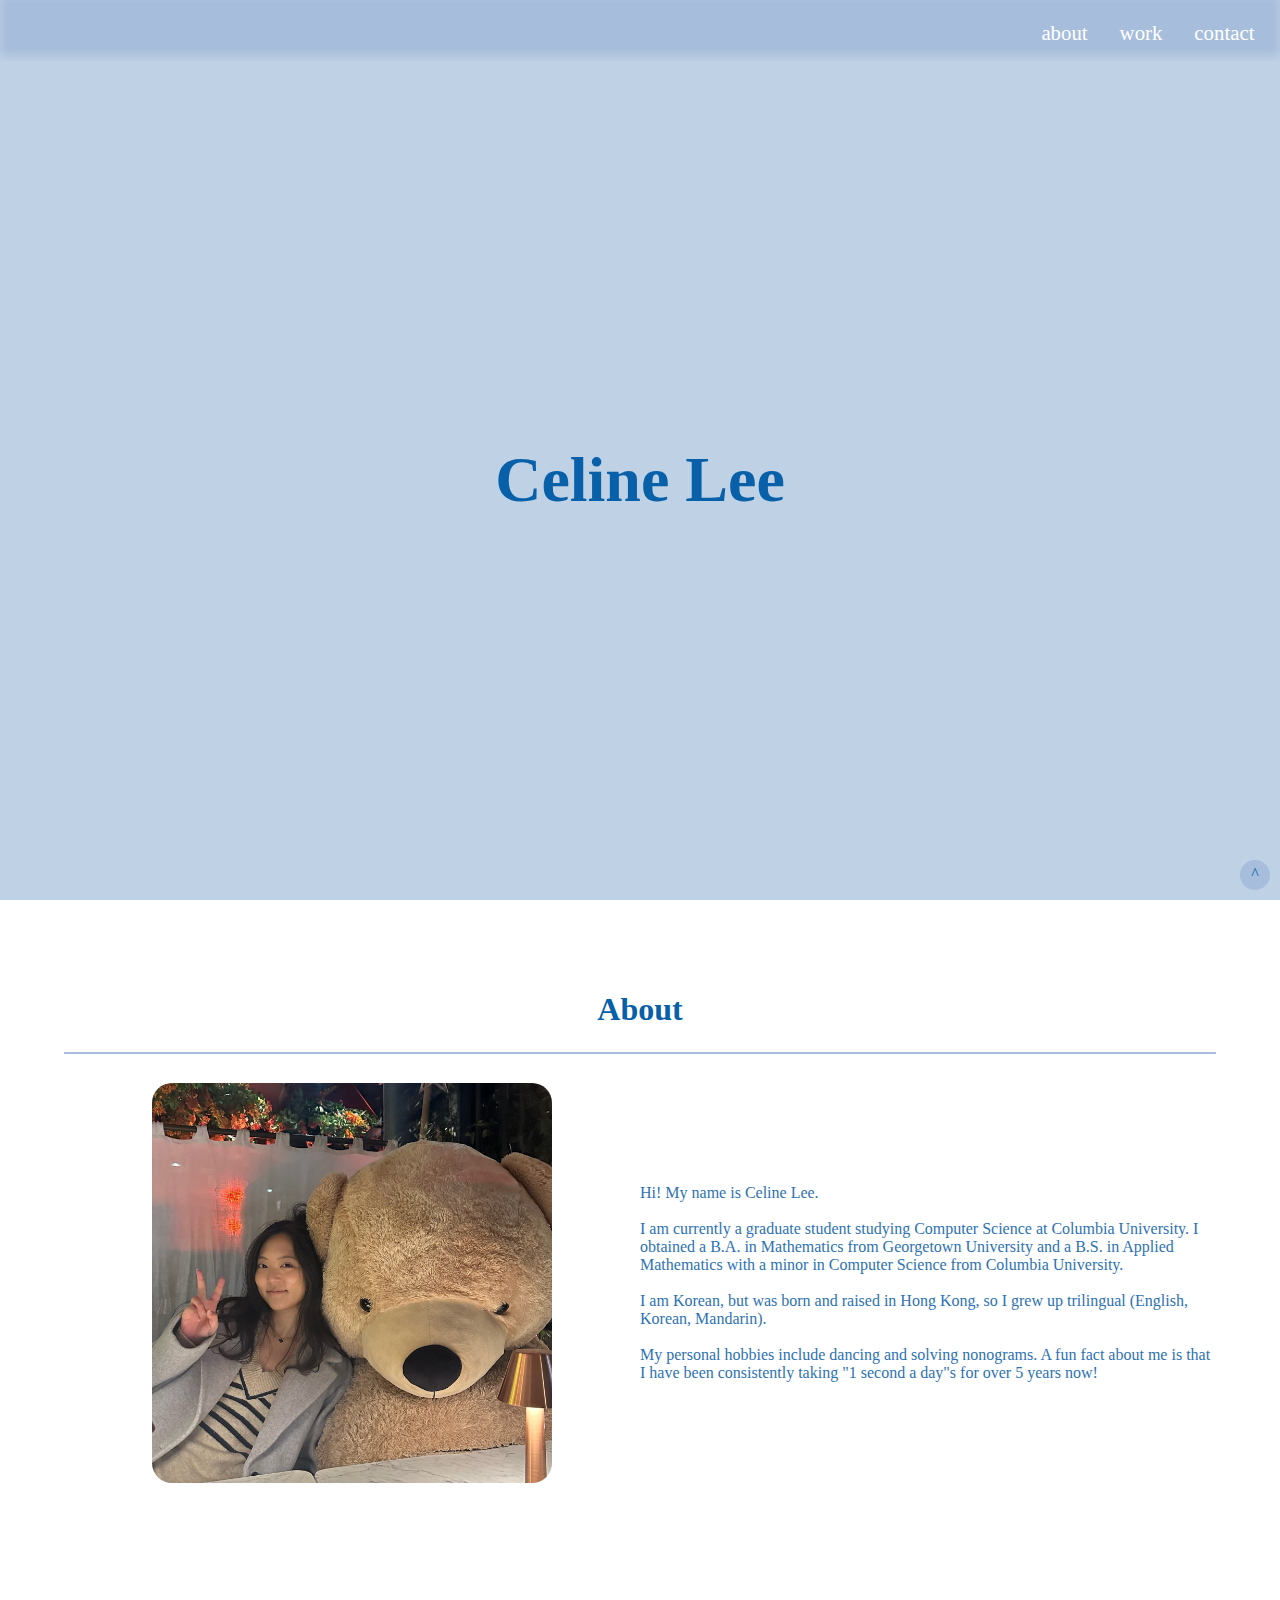
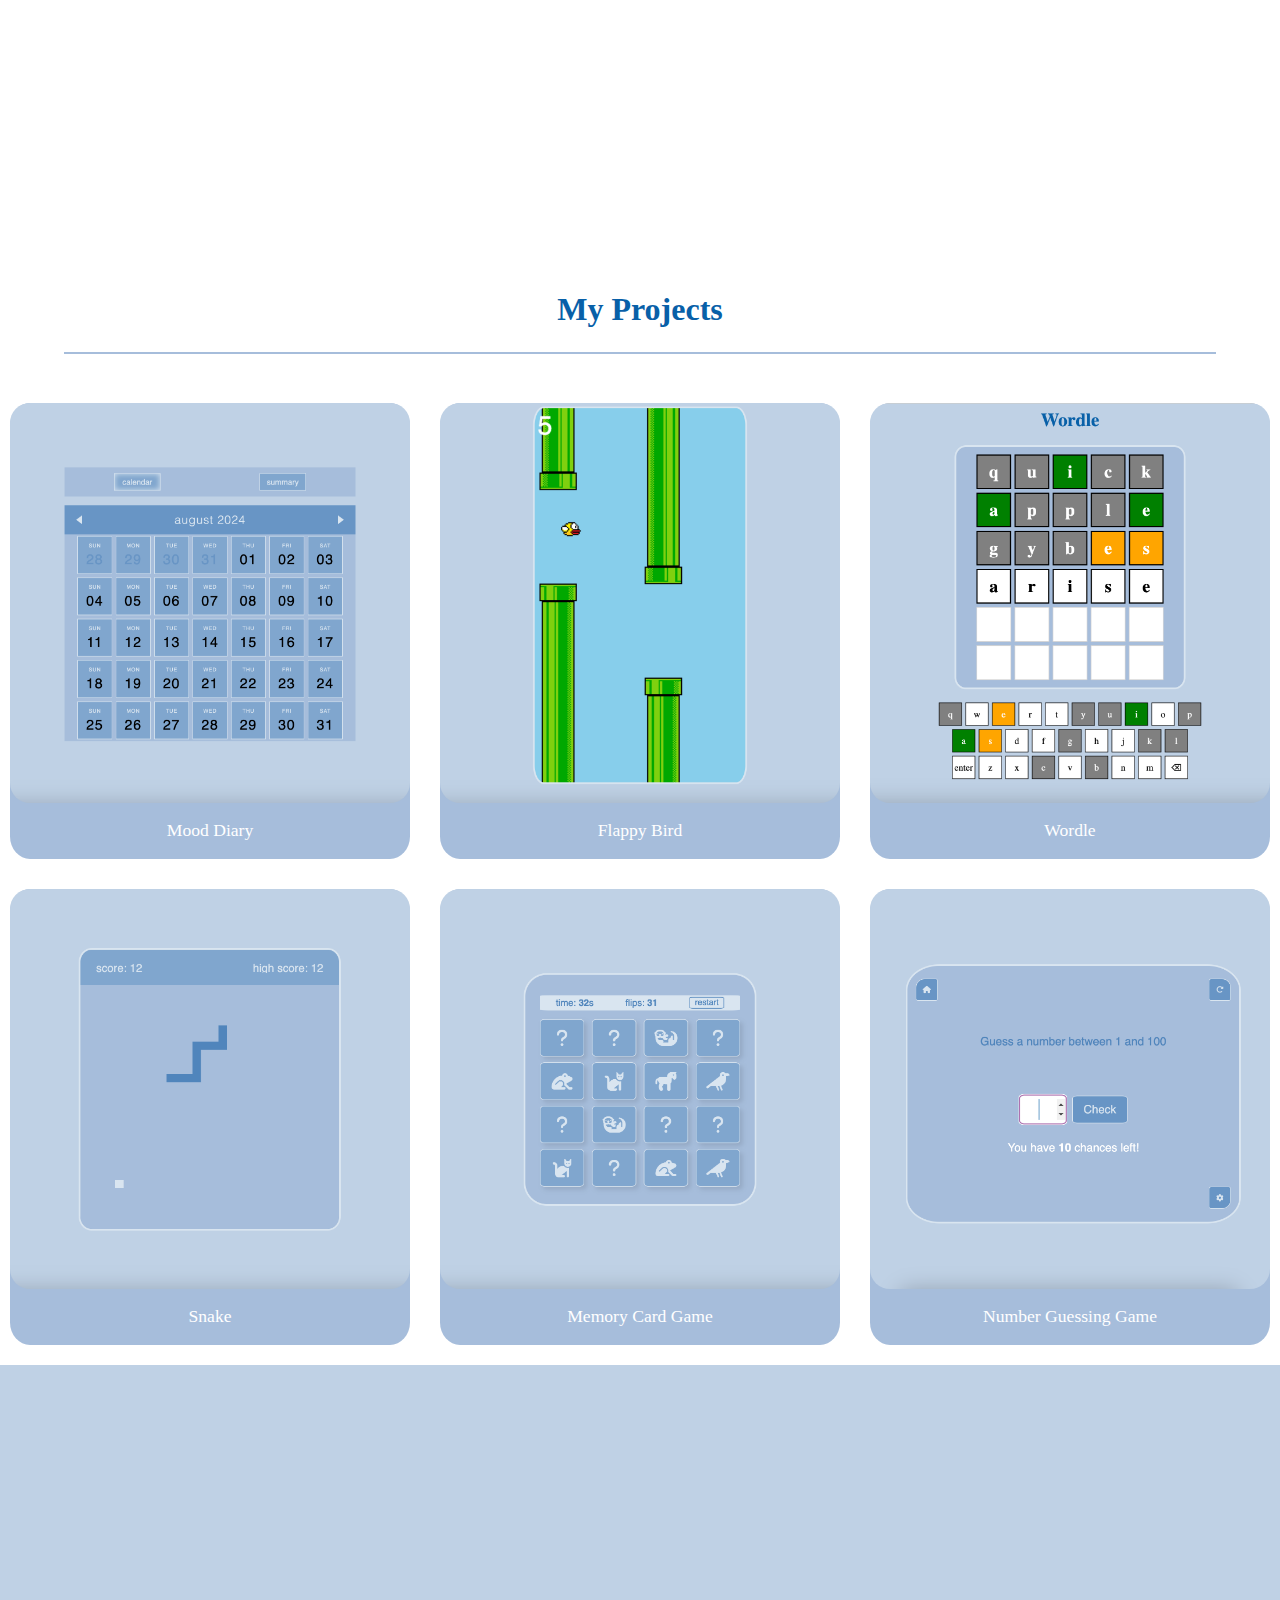
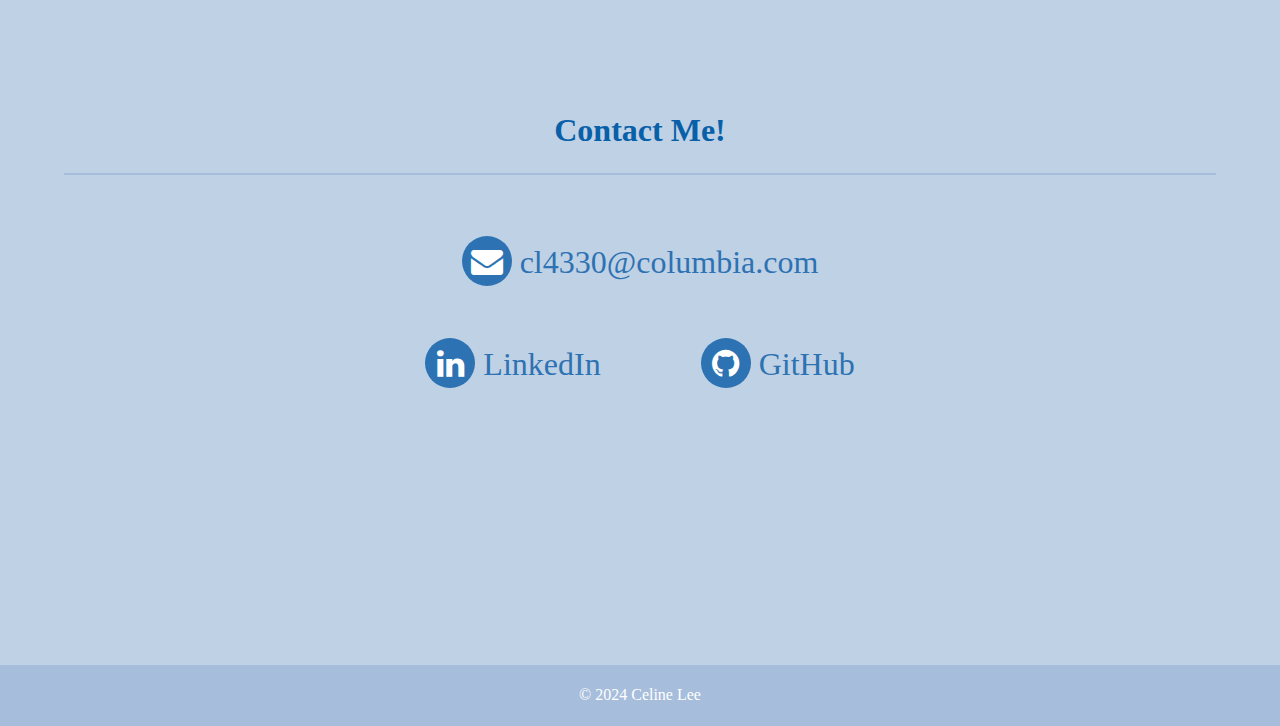
<file: index.html>
<!DOCTYPE html>
<html lang="en">
  <head>
    <meta charset="utf-8" />
    <meta name="viewport" content="width=device-width, initial-scale=1.0" />
    <link rel="stylesheet" href="./styles.css" />
    <link rel="stylesheet" href="https://cdnjs.cloudflare.com/ajax/libs/font-awesome/4.7.0/css/font-awesome.min.css"/>
    <title>Personal Portfolio</title>
  </head>
  <body>
    <header>
      <span><nav id="navbar">
        <ul>
          <li><a href="#intro-section">About</a></li>
          <li><a href="#projects">Work</a></li>
          <li><a href="#contacts-section">Contact</a></li>
        </ul>
      </nav></span>
      <a href="#welcome-section" id="top-button">^</a>
    </header>
    <main>
      <section id="welcome-section">
        <h1 id="welcome-text">Celine Lee</h1>
      </section>
      <section id="intro-section">
        <h2 class="section-header" id="intro-header">About</h2>
        <div id="intro-content">
          <img src="./about_images/IMG_2702.JPG" alt="Me at Dinner" id="intro-image" />
          <p>Hi! My name is Celine Lee.<br/><br/>I am currently a graduate student studying Computer Science at Columbia University. I obtained a B.A. in Mathematics from Georgetown University and a B.S. in Applied Mathematics with a minor in Computer Science from Columbia University.<br/><br/>I am Korean, but was born and raised in Hong Kong, so I grew up trilingual (English, Korean, Mandarin).<br/><br/>My personal hobbies include dancing and solving nonograms. A fun fact about me is that I have been consistently taking "1 second a day"s for over 5 years now!</p>
        </div>
      </section>
      <section id="projects">
        <h2 class="section-header">My Projects</h2>
        <div id="projects-list">
          <a href="https://celinl1220.github.io/MoodDiary/" target="_blank">
            <div class="project-tile">
              <image src="./project_images/mood_diary.png" alt="Mood Diary Screenshot" />
              <p>Mood Diary</p>
            </div>
          </a>
          <a href="https://celinl1220.github.io/FlappyBird/" target="_blank">
            <div class="project-tile">
              <image src="./project_images/flappy_bird_game.png" alt="Flappy Bird Game Screenshot" />
              <p>Flappy Bird</p>
            </div>
          </a>
          <a href="https://celinl1220.github.io/Wordle/" target="_blank">
            <div class="project-tile">
              <image src="./project_images/wordle_game.png" alt="Wordle Game Screenshot" />
              <p>Wordle</p>
            </div>
          </a>
          <a href="https://celinl1220.github.io/SnakeGame/" target="_blank">
            <div class="project-tile">
              <image src="./project_images/snake_game.png" alt="Snake Game Screenshot" />
              <p>Snake</p>
            </div>
          </a>
          <a href="https://celinl1220.github.io/MemoryCardGame/" target="_blank">
            <div class="project-tile">
              <image src="./project_images/memory_card_game.png" alt="Memory Card Game Screenshot" />
              <p>Memory Card Game</p>
            </div>
          </a>
          <a href="https://celinl1220.github.io/NumberGuessingGame/" target="_blank">
            <div class="project-tile">
              <image src="./project_images/number_guessing_game.png" alt="Number Guessing Game Screenshot" />
              <p>Number Guessing Game</p>
            </div>
          </a>
        </div>
      </section>
      <section id="contacts-section">
        <h2 class="section-header">Contact Me!</h2>
        <p id="email-address"><i class="fa fa-envelope"></i> cl4330@columbia.com</p>
        <div id="social-media">
          <a href="https://www.linkedin.com/in/celinelee1220/" target="_blank"><i class="fa fa-linkedin"></i> LinkedIn</a>
          <a href="https://github.com/celinl1220" id="profile-link" target="_blank"><i class="fa fa-github"></i> GitHub</a>
        </div>
      </section>
    </main>
    <footer>
      <p>© 2024 Celine Lee</p>
    </footer>
  </body>
</html>
</file>
<file: styles.css>
:root {
/*  --border-color: rgb(217, 229, 240);
  --inputBorder-color: rgb(80, 133, 188);

  --buttonBackground-color: rgb(104, 149, 197);
  --buttonHoverBackground-color: rgb(166, 189, 219);
  --buttonText-color: rgb(217, 229, 240);

  --tileBackground-color: rgb(128, 166, 206);

  --inputText-color: rgb(45, 114, 178);
  --regularText-color: rgb(80, 133, 188);*/


  --header-height: calc(1.3rem + 40px);

  --point-color: rgb(8, 96, 168);
  --regular-color: rgb(45, 114, 178);
  --theme-color: rgb(166, 189, 219);
  --atmo-color: rgb(191, 209, 229);
}

* {
  box-sizing: border-box;
  font-family: Verdana;
}

@media (prefers-reduced-motion: no-preference) {
  * {
    scroll-behavior: smooth;
  }
}

body, header {
  margin: 0;
  padding: 0;
  min-width: 300px;
}

header {
  width: 100vw;
  height: var(--header-height);
  background-color: var(--theme-color);
  position: fixed;
  top: 0;
  left: 0;
  z-index: 1;
  display: flex;
  justify-content: flex-end;
  align-content: center;
  box-shadow: inset 0px -5px 10px 0px var(--atmo-color);
}

#navbar {
  width: 50vw;
  max-width: 300px;
  font-size: 1.3rem;
  text-transform: lowercase;
}

#navbar > ul {
  position: absolute;
  right: 2%;
  display: flex;
  justify-content: space-between;
  gap: 2rem;
}

#navbar > ul > li {
  list-style: none;
}

#navbar > ul > li > a {
  color: white;
  text-decoration: none;
  transition: color 0.5s ease-in-out 0ms;
}

#navbar > ul > li > a:hover {
  color: var(--point-color);
}

#top-button {
  background: var(--theme-color);
  color: var(--point-color);
  text-align: center;
  padding-top: 5px;
  width: 30px;
  height: 30px;
  border-radius: 50%;
  position: fixed;
  bottom: 10px;
  right: 10px;
  text-decoration: none;
}

main section {
  padding-top: var(--header-height) !important;
}

#welcome-section {
  /* border: 1px solid blue; */
  width: 100vw;
  height: 100vh;
/*  height: 800px;*/
  min-height: 200px;
  background-color: var(--atmo-color);
  display: flex;
  justify-content: center;
  align-items: center;
}

#welcome-text {
  font-size: 4rem;
  color: var(--point-color);
}

.section-header {
  margin: 0 auto 1.8rem auto;
  padding-top: 30px;
  font-size: 2rem;
  text-align: center;
  width: 90vw;
  padding-bottom: 1.5rem;
  border-bottom: 2px solid var(--theme-color);
  color: var(--point-color);
}

#intro-section {
  width: 100vw;
  height: 100vh;
  font-size: 1rem;
}

#intro-content {
  margin: 0 5vw;
  display: grid;
  grid-template-columns: repeat(2, 1fr);
  justify-content: center;
  align-items: center;
  place-items: center;

  color: var(--regular-color);
}

#projects {
  min-height: 100vh;
}

img {
  object-fit: cover;
  width: 400px;
  height: 400px;
  border-radius: 5%;
}

#projects-list {
  display: flex;
  flex-direction: row;
  flex-wrap: wrap;
  justify-content: center;
  align-items: center;
  gap: 30px;
  max-width: 1400px;
  margin: 0 auto;
  padding: 20px 10px;
}

#projects-list > a {
  text-decoration: none;
}

.project-tile {
  color: white;
  font-size: 1.1rem;
  border-radius: 5%;
  display: flex;
  flex-direction: column;
  justify-content: center;
  align-items: center;
  background: var(--theme-color);
  transition: transform 0.5s ease-in-out 0ms;
  /* border: 2px solid blue; */
}

.project-tile:hover {
  transform: scale(1.1);
}

#contacts-section {
  margin: 0;
  min-height: 300px;
  height: 100vh;
  background: var(--atmo-color);
  display: flex;
  flex-direction: column;
  justify-content: center;
  align-items: center;
  /* border: 1px solid orange; */
}

#social-media {
  display: flex;
  flex-direction: row;
  flex-wrap: wrap;
  justify-content: center;
  align-items: center;
  gap: 100px;
  max-width: 1400px;
  margin: 0 auto;
  padding: 20px 10px;
}

#social-media > a, #email-address {
  text-decoration: none;
  font-size: 2rem;
  color: var(--regular-color);
  transition: transform 0.5s ease-in-out 0ms;
}

#social-media > a:hover {
  opacity: 70%;
  transform: scale(1.1);
}

.fa {
  width: 50px;
  height: 50px;
  font-size: 30px;
  text-align: center;
  background: var(--regular-color);
  color: white;
  padding-top: 10px;
  /* border: 1px solid red; */
  border-radius: 50%;
}

@media only screen and (max-height: 400px) {
  #welcome-text {
    font-size: 3rem;
  }
  
  #social-media > a {
    font-size: 1.5rem;
  }
}

footer {
  margin: 0;
  border: 1px solid transparent;
  background: var(--theme-color);
  min-height: var(--header-height);
  display: flex;
  justify-content: center;
  align-items: center;
  color: white;
}
</file>
